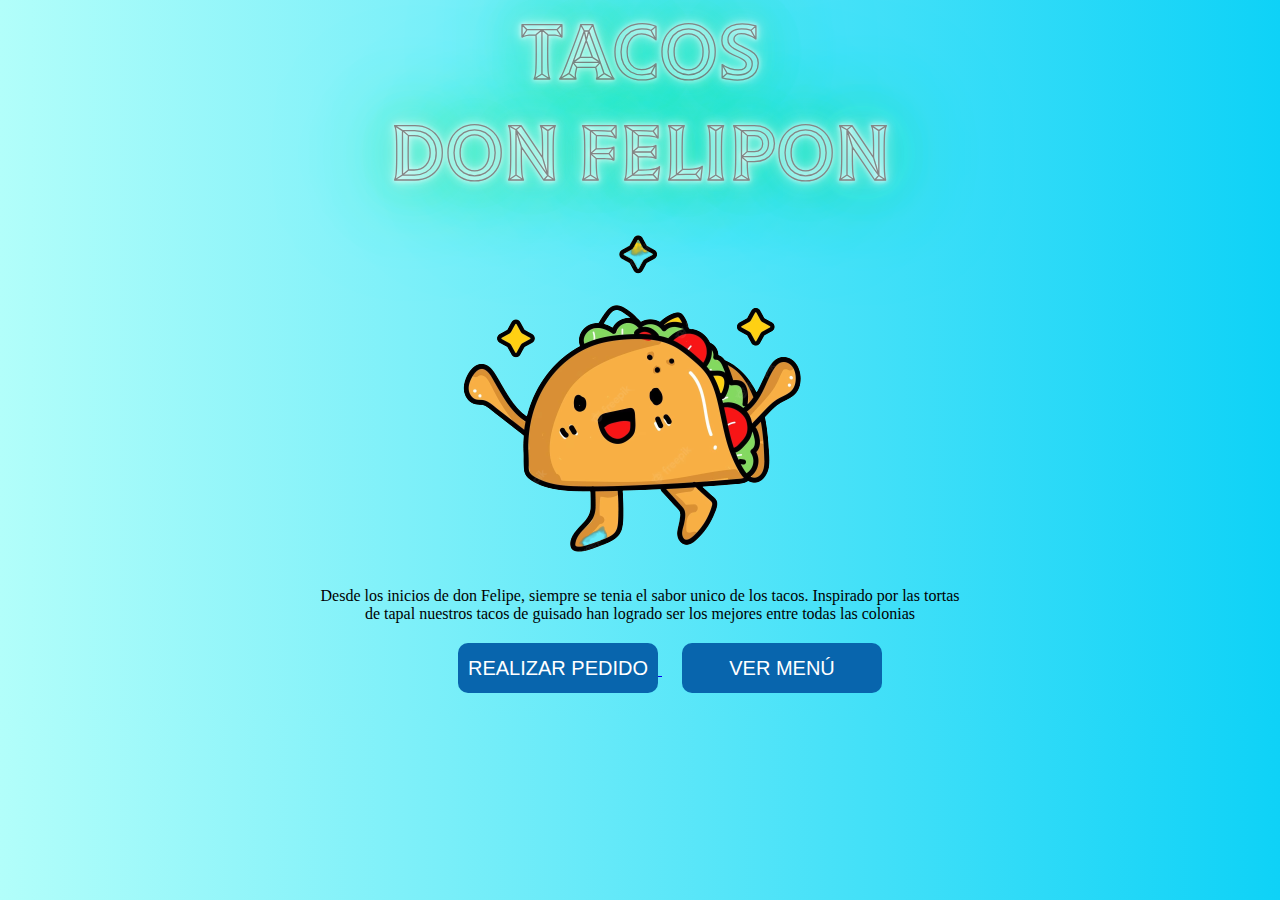
<file: index.html>
<!DOCTYPE html>
<html lang="en">
<head>
    <meta charset="UTF-8">
    <meta http-equiv="X-UA-Compatible" content="IE=edge">
    <meta name="viewport" content="width=device-width, initial-scale=1.0">
    <title>SUPER MENÚ</title>
    <link rel="stylesheet" href="estilos.css">
    <link rel="preconnect" href="https://fonts.googleapis.com">
    <link rel="preconnect" href="https://fonts.gstatic.com" crossorigin>
    <link href="https://fonts.googleapis.com/css2?family=Parisienne&family=Tilt+Prism&display=swap" rel="stylesheet">
</head>
<body class="portada">
    <main class="principal">
        <h1 class="principal-title">TACOS</h1>
        <h2 class="principal-title">DON FELIPON</h2>
        <img src="taco-portada.png" alt="taco">
        <p>Desde los inicios de don Felipe, siempre se tenia el sabor unico de los tacos. Inspirado por las tortas de tapal nuestros tacos de guisado han logrado ser los mejores entre todas las colonias</p>
        <ul class="portada-lista">
            <a href="ordenes.html">
                <button class="portada-boton">
                    REALIZAR PEDIDO
                </button>
            </a>
            <a href="menu.html">
                <button class="portada-boton">
                    VER MENÚ
                </button>
            </a>
        </ul>
    </main>
</body>
</html>
</file>
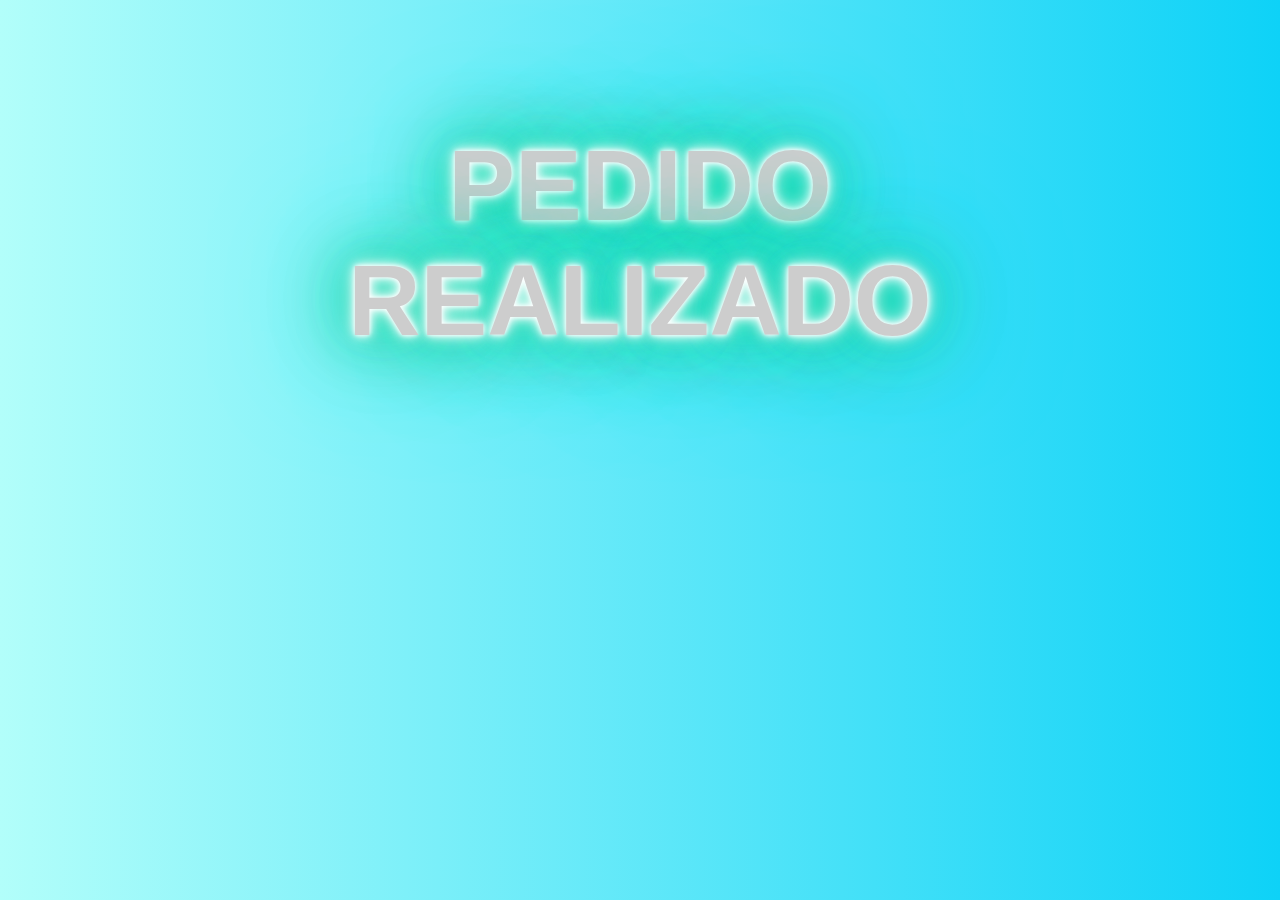
<file: confirmado.html>
<!DOCTYPE html>
<html lang="en">
<head>
    <meta charset="UTF-8">
    <meta http-equiv="X-UA-Compatible" content="IE=edge">
    <meta name="viewport" content="width=device-width, initial-scale=1.0">
    <title>Document</title>
    <link rel="stylesheet" href="estilos.css">
</head>
<body >
    <h1 class="confirmado">PEDIDO REALIZADO</h1>
</body>
</html>
</file>
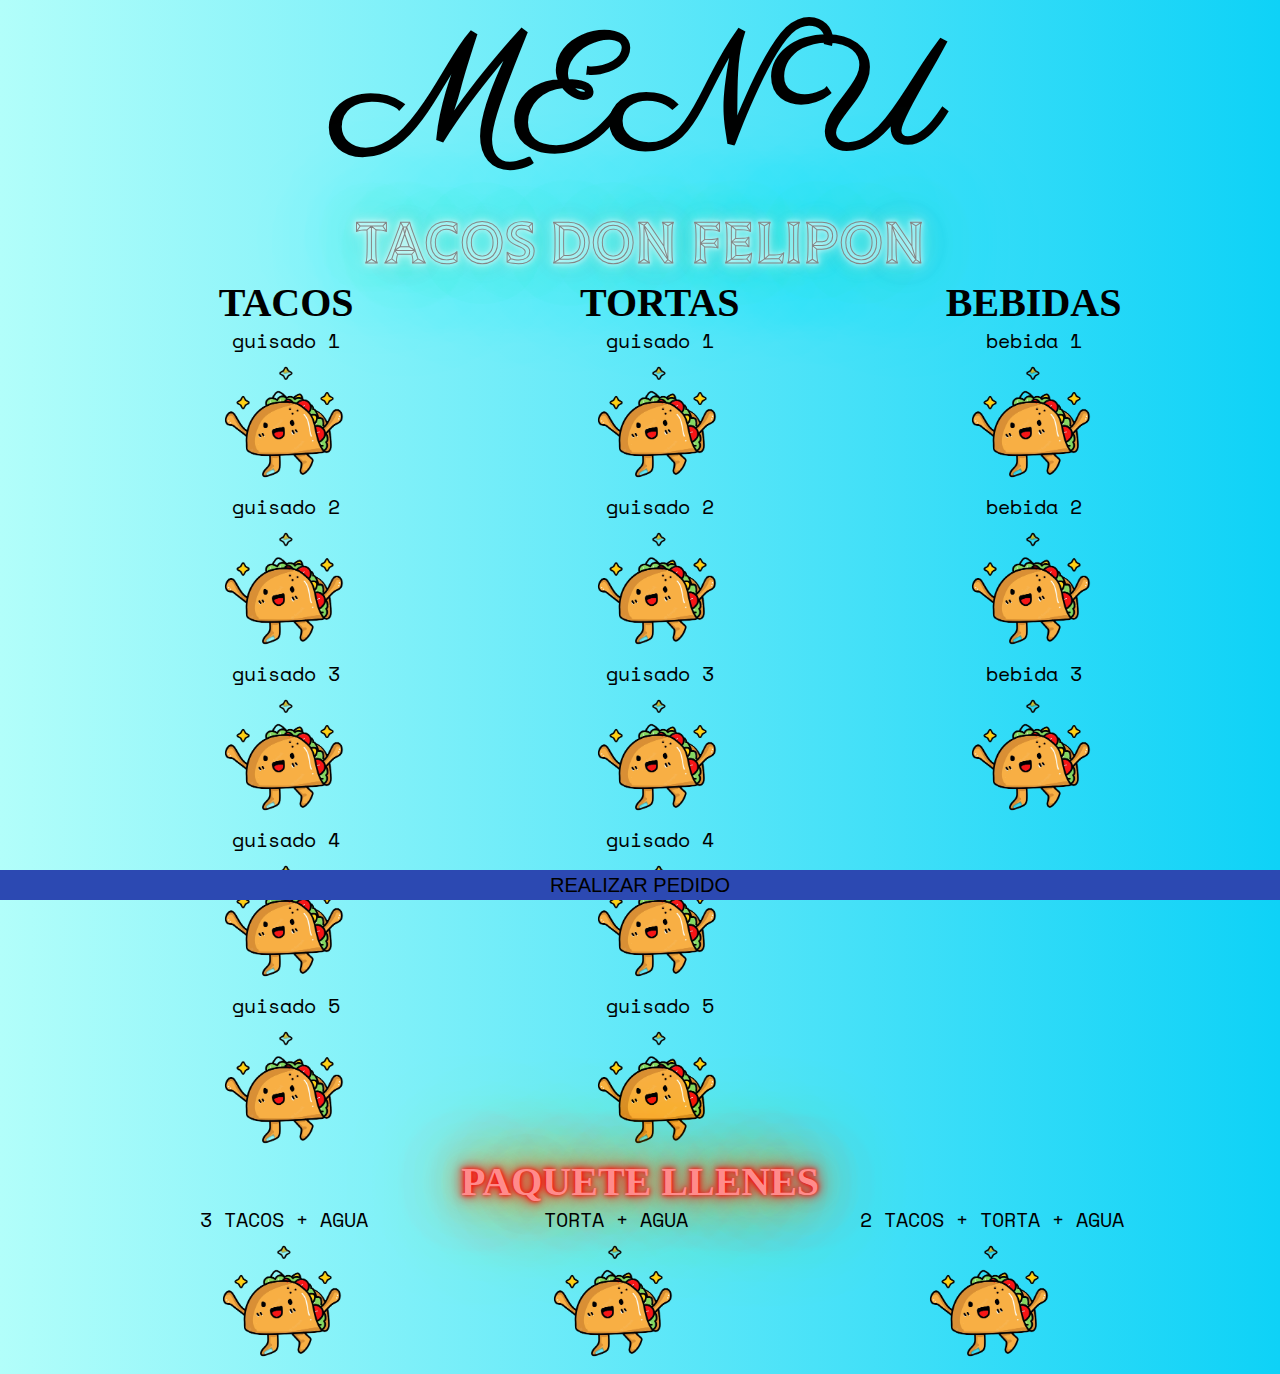
<file: menu.html>
<!DOCTYPE html>
<html lang="en">
<head>
    <meta charset="UTF-8">
    <meta http-equiv="X-UA-Compatible" content="IE=edge">
    <meta name="viewport" content="width=device-width, initial-scale=1.0">
    <title>Document</title>
    <link rel="stylesheet" href="estilos.css">
 <link rel="preconnect" href="https://fonts.googleapis.com">
<link rel="preconnect" href="https://fonts.gstatic.com" crossorigin>
<link href="https://fonts.googleapis.com/css2?family=Parisienne&family=Space+Mono:ital@1&family=Tilt+Prism&display=swap" rel="stylesheet">
</head>
<body class="menu">
    <main class="carta">
        <h1 class="carta-title">MENU</h1>
        <h3 class="carta-title2">TACOS DON FELIPON</h3>
    </main>
    <main class="comida">
    <ul class="comida-ingre">
        <h4 class="comida-tipo">TACOS</h4>
        <li class="comida-li" >guisado 1</li>
        <img src="taco-portada.png" alt="" class="comida-img">
        <li class="comida-li" >guisado 2</li>
        <img src="taco-portada.png" alt="" class="comida-img">
        <li class="comida-li" >guisado 3</li>
        <img src="taco-portada.png" alt="" class="comida-img">
        <li class="comida-li" >guisado 4</li>
        <img src="taco-portada.png" alt="" class="comida-img">
        <li class="comida-li" >guisado 5</li> <img src="taco-portada.png" alt="" class="comida-img">
    </ul>
    <ul class="comida-ingre">
        <h4 class="comida-tipo">TORTAS</h4>
        <li class="comida-li" >guisado 1</li>
         <img src="taco-portada.png" alt="" class="comida-img">
        <li class="comida-li" >guisado 2</li>
         <img src="taco-portada.png" alt="" class="comida-img">
        <li class="comida-li" >guisado 3</li>
         <img src="taco-portada.png" alt="" class="comida-img">
        <li class="comida-li" >guisado 4</li>
         <img src="taco-portada.png" alt="" class="comida-img">
        <li class="comida-li" >guisado 5</li>
         <img src="taco-portada.png" alt="" class="comida-img">
    </ul>
    <ul class="comida-ingre">
        <h4 class="comida-tipo">BEBIDAS</h4>
        <li class="comida-li" >bebida 1</li>
         <img src="taco-portada.png" alt="" class="comida-img">
        <li class="comida-li" >bebida 2</li>
         <img src="taco-portada.png" alt="" class="comida-img">
        <li class="comida-li" >bebida 3</li>
         <img src="taco-portada.png" alt="" class="comida-img">
    </ul>
    </main>
    <main class="paquete">
        <h4 class="comida-tipo" id="paquete" >PAQUETE LLENES</h4>
    <ul class="comida-ingre" id="promo">
        <li class="comida-li">3 TACOS + AGUA <br> <img src="taco-portada.png" alt="" class="comida-img"></li>

        <li class="comida-li" >TORTA + AGUA <br> <img src="taco-portada.png" alt="" class="comida-img"></li>
        
        <li class="comida-li" >2 TACOS + TORTA + AGUA <br> <img src="taco-portada.png" alt="" class="comida-img"></li>    
    </ul>    
    </main> 
<footer class="footer">
<a href="ordenes.html"><button class="footer-boton">REALIZAR PEDIDO</button></a>
</footer>
</body>
</html>
</file>
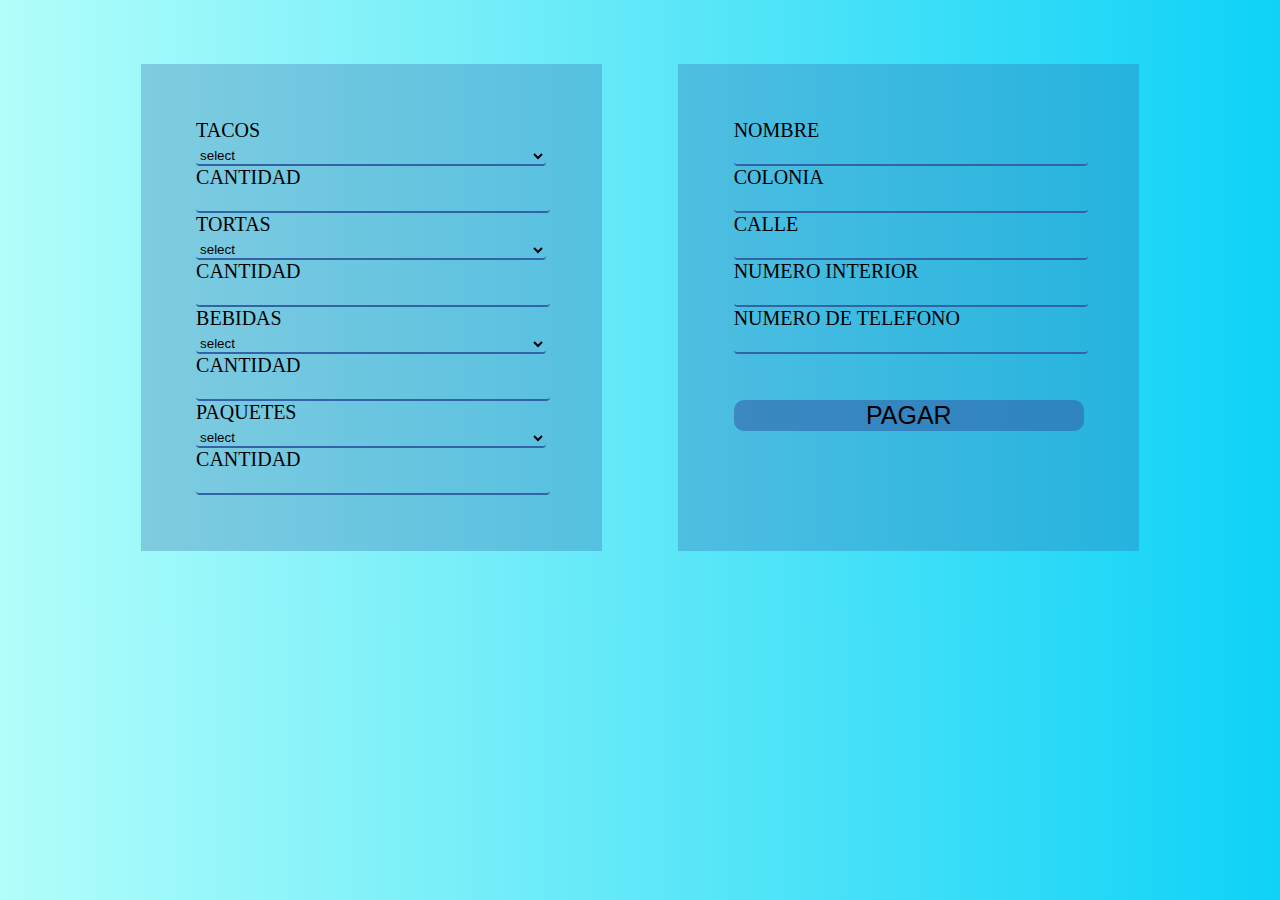
<file: ordenes.html>
<!DOCTYPE html>
<html lang="en">
<head>
    <meta charset="UTF-8">
    <meta http-equiv="X-UA-Compatible" content="IE=edge">
    <meta name="viewport" content="width=device-width, initial-scale=1.0">
    <title>Document</title>
    <link rel="stylesheet" href="estilos.css">
    
</head>
<body class="orden">
    <main class="orden-pedido">
        <form class="orden-pedido-form" >
            <label for=""> TACOS </label> <br>
            <select name="" id="">
                <option value="">select</option>
                <option value="">guisado 1</option>
                <option value="">guisado 2</option>
                <option value="">guisado 3</option>
                <option value="">guisado 4</option>
                <option value="">guisado 5</option>
            </select>  
            <br>
            <label for="">CANTIDAD</label><br>
            <input type="number" min="0" max="20"> <br> 

            <label for=""> TORTAS </label><br>
            <select name="" id="">
                <option value="">select</option>
                <option value="">guisado 1</option>
                <option value="">guisado 2</option>
                <option value="">guisado 3</option>
                <option value="">guisado 4</option>
                <option value="">guisado 5</option>
            </select>  
            <br>
            <label for="">CANTIDAD</label><br>
            <input type="number" min="0" max="20"><br>  
    
            <label for=""> BEBIDAS </label><br>
            <select name="" id="">
                <option value="">select</option>
                <option value="">bebida 1</option>
                <option value="">bebida 2</option>
                <option value="">bebida 3</option>
            </select>  
            <br>
            <label for="">CANTIDAD</label><br>
            <input type="number" min="0" max="14">  <br>
    
            <label for=""> PAQUETES </label><br>
            <select>
                <option value="">select</option>
                <option value=""> 3 tacos + agua </option>
                <option value=""> torta + agua </option>
                <option value=""> 2 tacos + torta + agua </option> 
            </select>
            <br>
            <label for="">CANTIDAD</label><br>
            <input type="number" min="0" max="10">  
        </form>
    </main>

    <main class="orden-datos">
        <form class="orden-pedido-form" action="confirmado.html"> 
            <label for="">NOMBRE</label><br>
            <input type="text"><br>
            <label for="">COLONIA</label><br>
            <input type="text"><br>
            <label for="">CALLE</label><br>
            <input type="text"><br>
            <label for="">NUMERO INTERIOR</label><br>
            <input type="text"><br>
            <label for="">NUMERO DE TELEFONO</label><br>
            <input type="tel"><br><br><br>
            <input class="pagar" type="submit" value="PAGAR">
        </form>
    </main>
</body>
</html>
</file>
<file: estilos.css>
*{
margin: 0%;
}   
body{
    background: -webkit-linear-gradient(left,#B2FEFA,#0ED2F7);
}
.principal{
    width: 50%;
    margin-left: auto;
    margin-right: auto;

    text-align: center;
}
.principal-title{
    font-family: 'Tilt Prism';
    font-size:80px;
    color: #858585;
    text-shadow:
    0 0 4px #fff,
    0 0 10px #fff,
    0 0 18px #fff,
    0 0 38px #1bea90,
    0 0 73px #1bea90,
    0 0 80px #1bea90,
    0 0 94px #1bea90,
    0 0 140px #1bea90;
}
.portada-lista{
    list-style: none;
}
.portada-boton{
    width: 200px;
    height: 50px;
    margin-top: 20px;
    margin-bottom: 20px;
    background-color: rgb(8, 101, 173);
    color: white;
    font-size: 20px;
    border: none;
    border-radius: 10px;
    cursor: pointer;
    margin-left: 20px;
}
/*menu*/
.carta{
    text-align: center;
}
.carta-title{
    font-family: 'Parisienne', cursive;
    font-size: 150px;
}
.carta-title2{
    font-family: 'Tilt Prism';
    font-size: 60px;
    color: #858585;
    text-shadow:
    0 0 4px #fff,
    0 0 10px #fff,
    0 0 18px #fff,
    0 0 38px #21daaf,
    0 0 73px #21daaf,
    0 0 80px #21daaf,
    0 0 94px #21daaf,
    0 0 140px #21daaf;
}
.comida{
    margin: auto;
    display: flex;
    justify-content: space-evenly;
    align-items: baseline;
}
.comida-tipo{
    font-size: 40px;
}
.comida-ingre{
list-style: none;
text-align: center;


}
.comida-li{
    font-size: 20px;
    font-family:'space mono';
}
.comida-img{
    width: 175px;
}
#paquete{
color: #ff8b8b;
text-shadow:
0 0 4px #ff0000,
0 0 10px #ff0000,
0 0 18px #ff0000,
0 0 38px #f2aa0f,
0 0 73px #f2aa0f,
0 0 80px #f2aa0f,
0 0 94px #f2aa0f,
0 0 140px #f2aa0f;
}
.paquete{
    text-align: center;
}
#promo{
    display:flex;
    justify-content: space-evenly;
}
.footer{
    position: fixed;
    left: 0;
    bottom: 0;
    width: 100%;
    color: white;
    text-align: center;
}
.footer-boton{
    width: 100%;
    height: 30px;
    background-color: #2c49b2;
    font-size: 20px;
    border: none;
    cursor: pointer;
}
/*ordenes*/
.orden{
    margin: 5% ;
    display: flex;
    justify-content:space-evenly;
    font-size: 20px;
}
.orden-datos,.orden-pedido{
    width: 40%;
    justify-items: stretch;
    background-color: #325ca549;
}
.orden-pedido-form{
    margin: 12%;
}
input,select {
    width: 100%;
    border: none;
    border-radius: 4px;
    background-color:#00d5ff00;
    border-bottom:2px solid #3264a5;
}
.pagar{
    font-size: 25px;
    border: none;
    border-radius: 10px;
    cursor: pointer;
    background-color: #325ca58c;
}
/*confirmado*/
.confirmado{
    width: 50%;
    margin-top: 10%;
    margin-left: auto;
    margin-right: auto;
    color: rgb(205, 205, 205);
    text-align: center;
    font-size: 100px;
    font-family: 'Gill Sans', 'Gill Sans MT', Calibri, 'Trebuchet MS', sans-serif;
    text-shadow:
    0 0 4px #fff,
    0 0 10px #fff,
    0 0 18px #fff,
    0 0 38px #21daaf,
    0 0 73px #21daaf,
    0 0 80px #21daaf,
    0 0 94px #21daaf,
    0 0 140px #21daaf;
}
</file>
